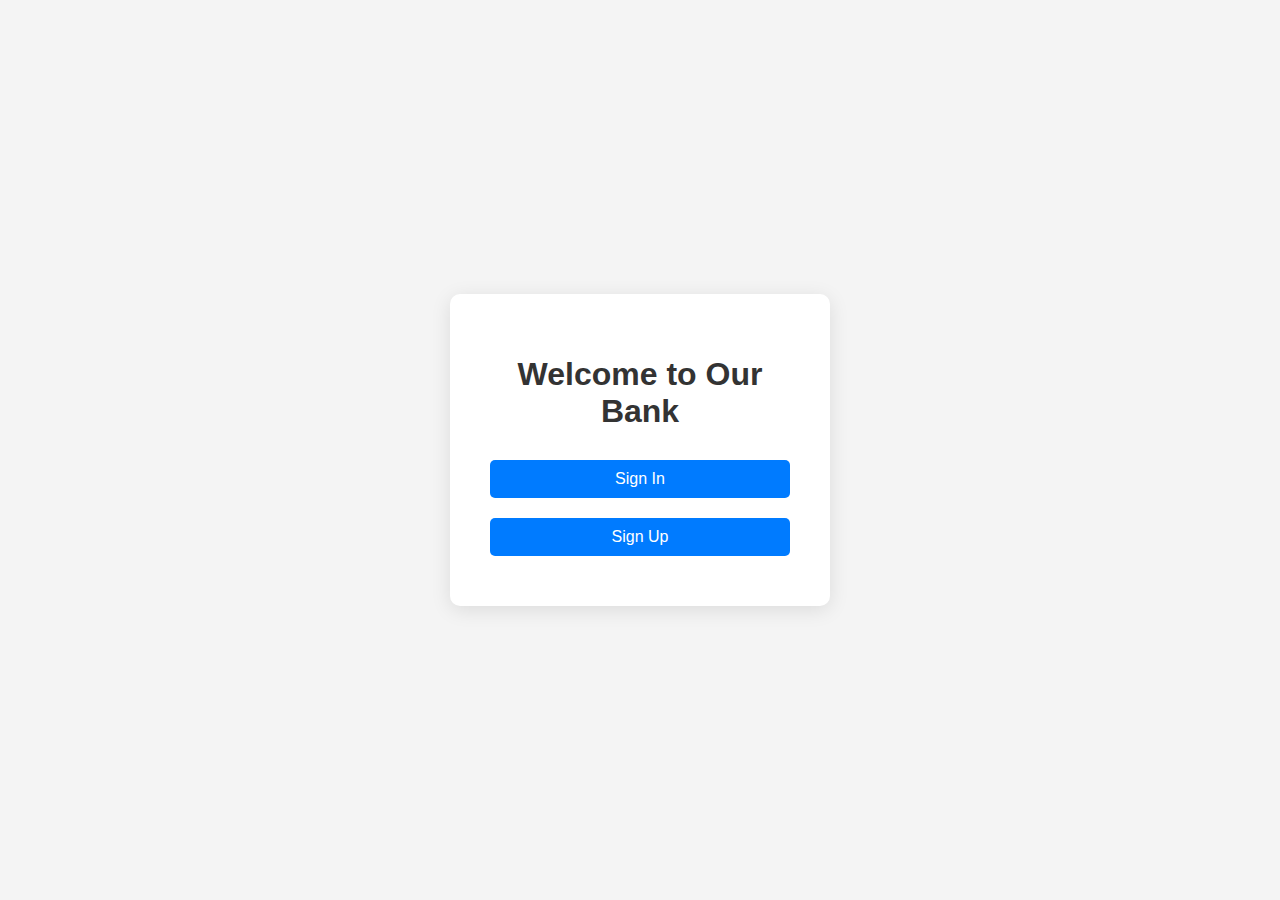
<file: front/html/index.html>
<!DOCTYPE html>
<html lang="en">
<head>
    <meta charset="UTF-8">
    <meta name="viewport" content="width=device-width, initial-scale=1.0">
    <title>Bank Application</title>
    <link rel="stylesheet" href="../css/index.css"> 
</head>
<body>
    <div class="container">
        <h1>Welcome to Our Bank</h1>
        <div class="button-container">
            <a href="../html/signin.html" class="button">Sign In</a> 
            <a href="../html/signup.html" class="button">Sign Up</a> 
        </div>
    </div>
    <script src="../js/index.js"></script> 
</body>
</html>
</file>
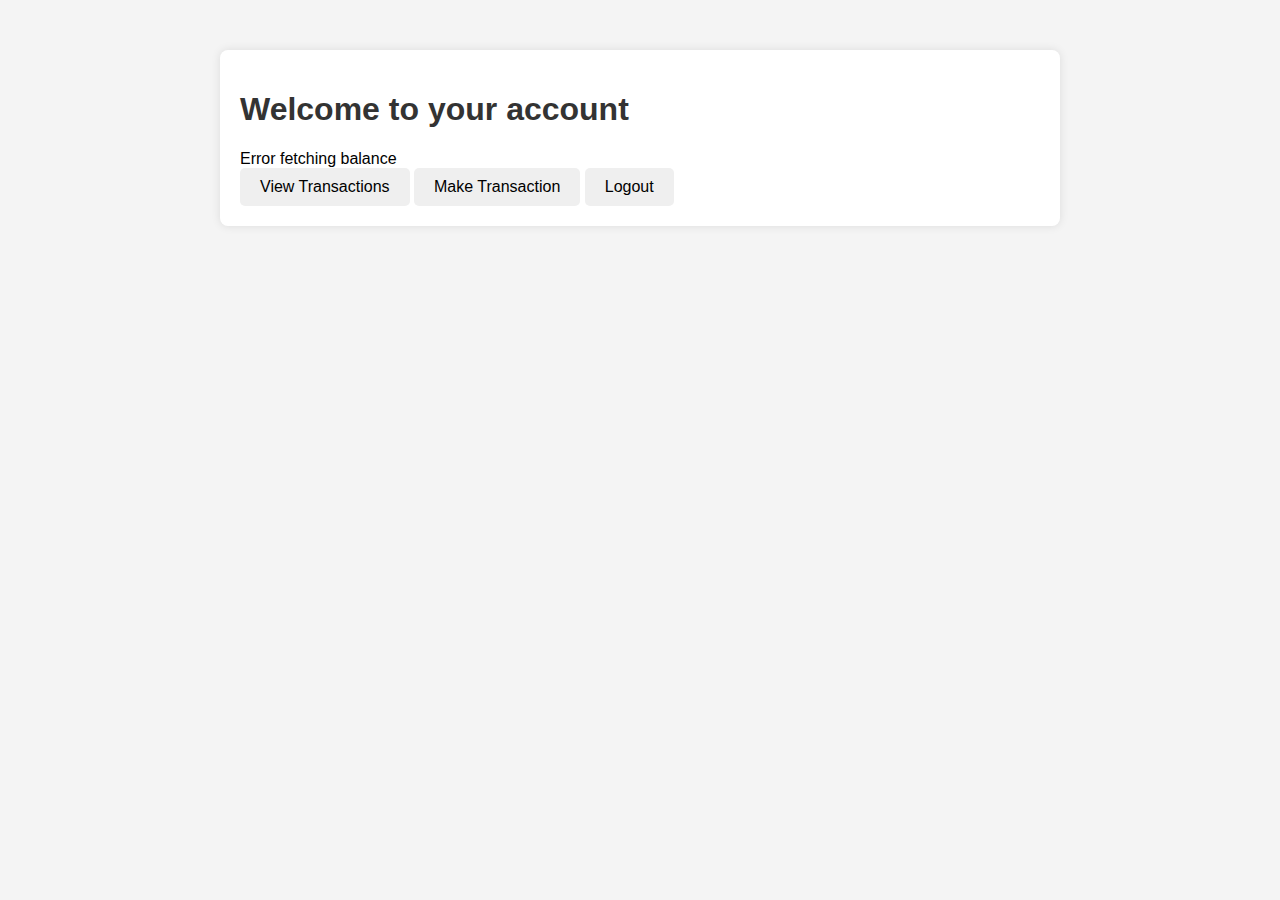
<file: front/html/dashboard.html>
<!DOCTYPE html>
<html lang="en">
<head>
    <meta charset="UTF-8">
    <meta name="viewport" content="width=device-width, initial-scale=1.0">
    <link rel="stylesheet" href="../css/dashboard.css"> 
    <title>Dashboard</title>
</head>
<body>
    <div class="container">
        <h1>Welcome to your account</h1>
        <div id="balance">Loading balance...</div>
        <button id="viewTransactions">View Transactions</button>
        <button id="makeTransaction">Make Transaction</button>
        <button id="logoutButton">Logout</button> 
    </div>
    <script src="../js/dashboard.js"></script> 
</body>
</html>
</file>
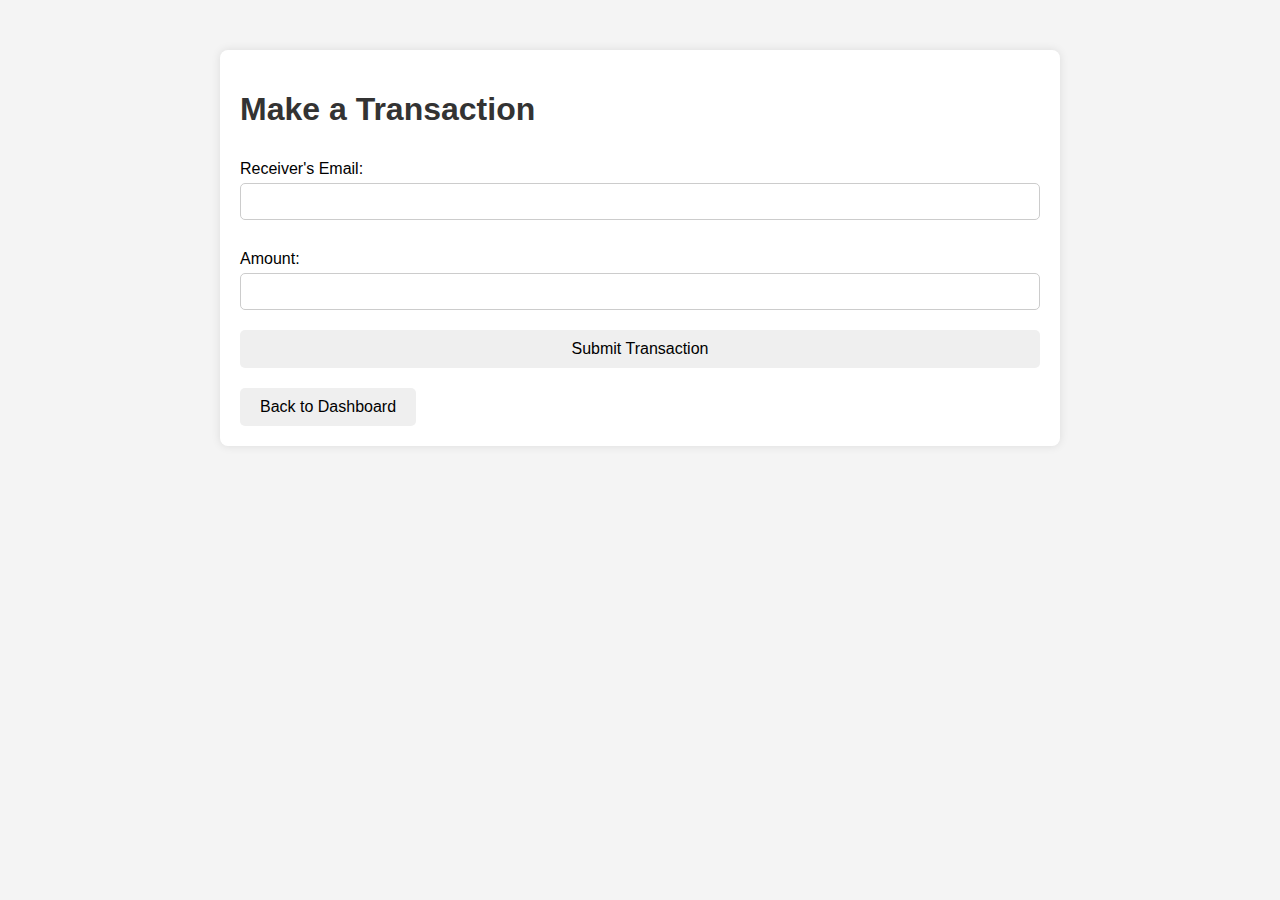
<file: front/html/make_transaction.html>
<!DOCTYPE html>
<html lang="en">
<head>
    <meta charset="UTF-8">
    <meta name="viewport" content="width=device-width, initial-scale=1.0">
    <link rel="stylesheet" href="../css/make_transaction.css"> 
    <title>Make Transaction</title>
</head>
<body>
    <div class="container">
        <h1>Make a Transaction</h1>
        <form id="transactionForm">
            <label for="receiverEmail">Receiver's Email:</label>
            <input type="email" id="receiverEmail" required>
            <label for="amount">Amount:</label>
            <input type="number" id="amount" required>
            <button type="submit">Submit Transaction</button>
        </form>
        <div id="message"></div>
        <button id="backToDashboard">Back to Dashboard</button>
    </div>
    <script src="../js/make_transaction.js"></script> 
</body>
</html>
</file>
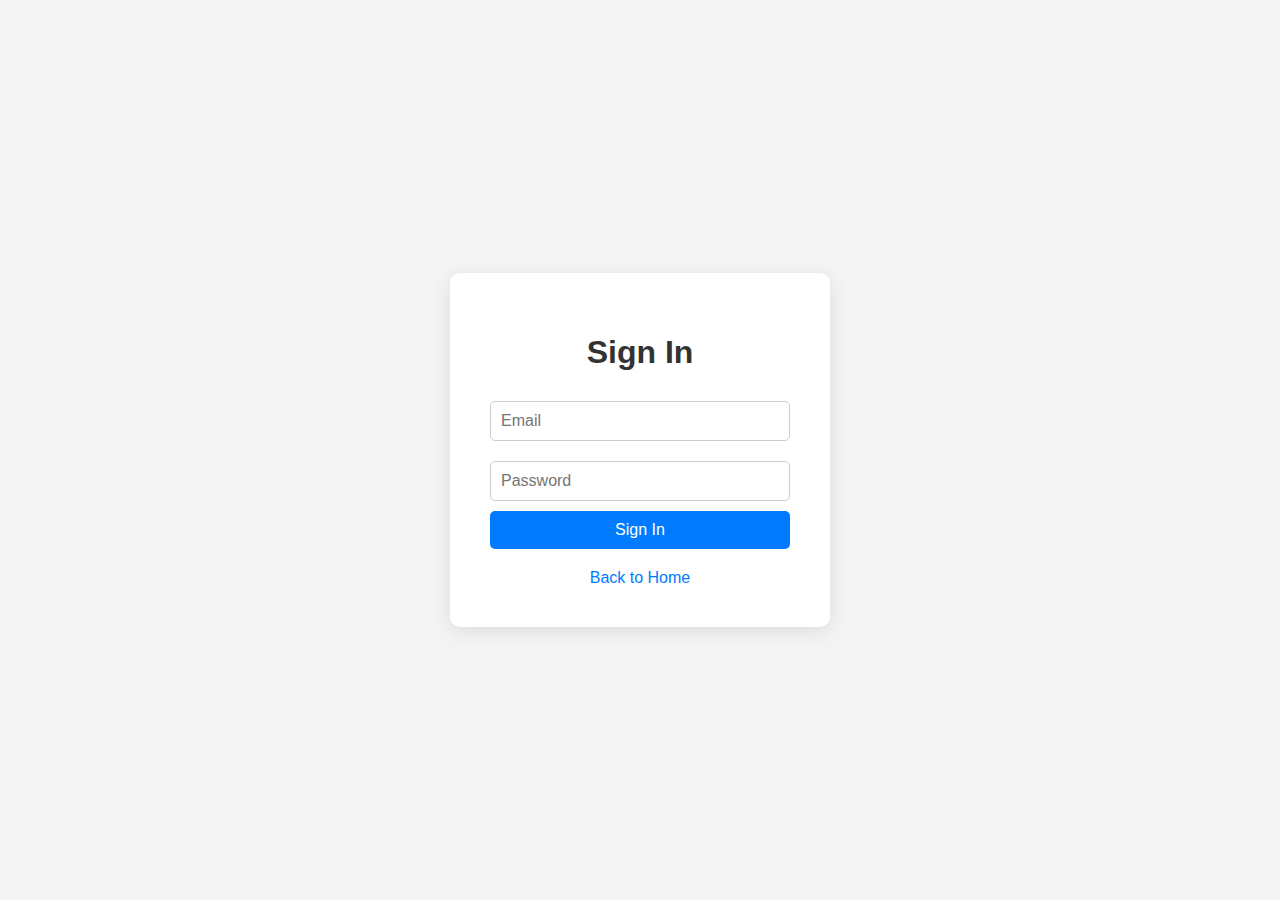
<file: front/html/signin.html>
<!DOCTYPE html>
<html lang="en">
<head>
    <meta charset="UTF-8">
    <meta name="viewport" content="width=device-width, initial-scale=1.0">
    <title>Sign In</title>
    <link rel="stylesheet" href="../css/signin.css"> 
</head>
<body>
    <div class="container">
        <h1>Sign In</h1>
        <form id="signinForm">
            <input type="email" id="email" placeholder="Email" required>
            <input type="password" id="password" placeholder="Password" required>
            <button type="submit">Sign In</button>
        </form>
        <div id="message"></div>
        <a href="../html/index.html" class="back-link">Back to Home</a> 
    </div>
    <script src="../js/signin.js"></script> 
</body>
</html>
</file>
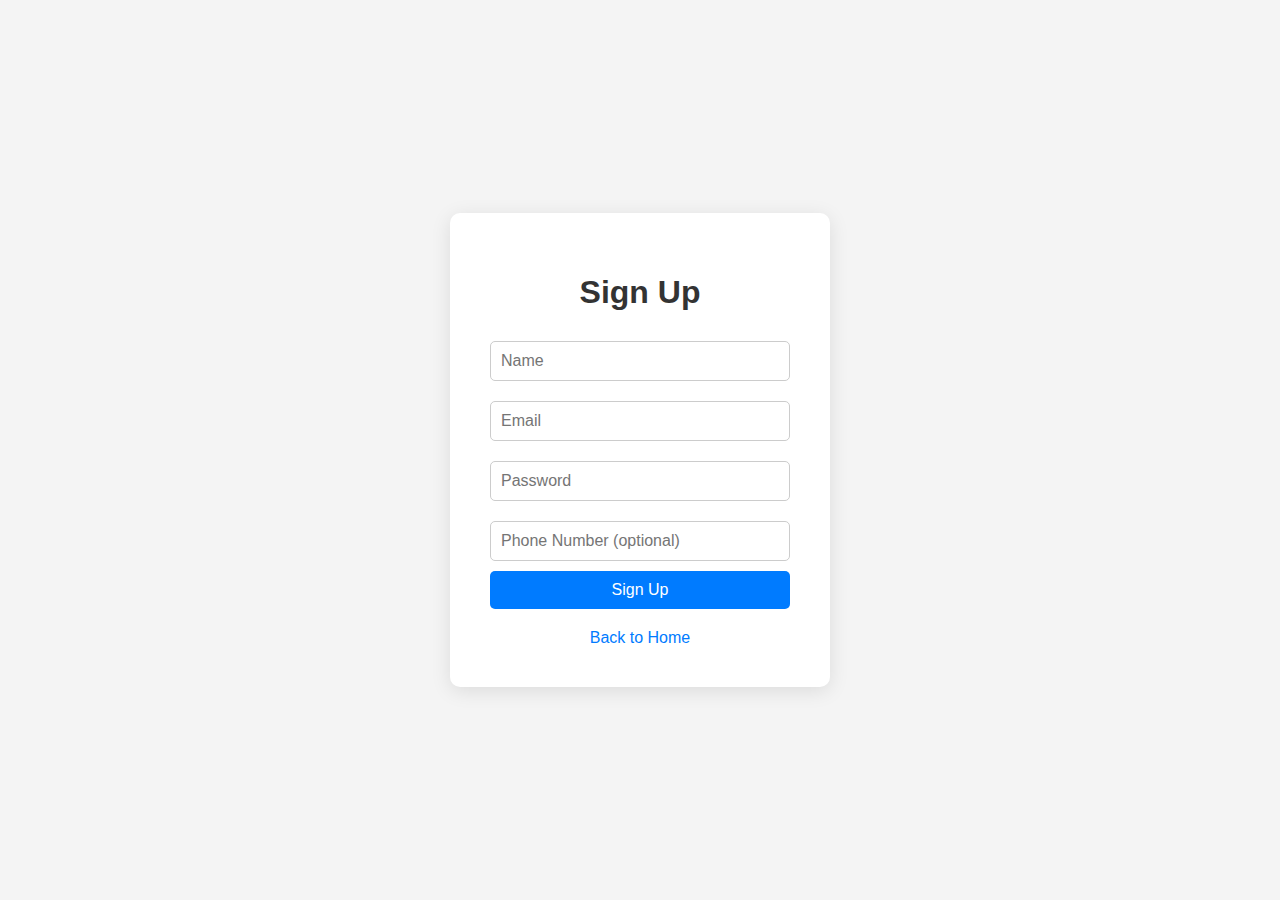
<file: front/html/signup.html>
<!DOCTYPE html>
<html lang="en">
<head>
    <meta charset="UTF-8">
    <meta name="viewport" content="width=device-width, initial-scale=1.0">
    <title>Sign Up</title>
    <link rel="stylesheet" href="../css/signup.css"> 
</head>
<body>
    <div class="container">
        <h1>Sign Up</h1>
        <form id="signupForm">
            <input type="text" id="name" placeholder="Name" required>
            <input type="email" id="email" placeholder="Email" required>
            <input type="password" id="password" placeholder="Password" required>
            <input type="tel" id="phone" placeholder="Phone Number (optional)">
            <button type="submit">Sign Up</button>
        </form>
        <div id="message"></div> 
        <a href="../html/index.html" class="back-link">Back to Home</a> 
    </div>
    <script src="../js/signup.js"></script> 
</body>
</html>
</file>
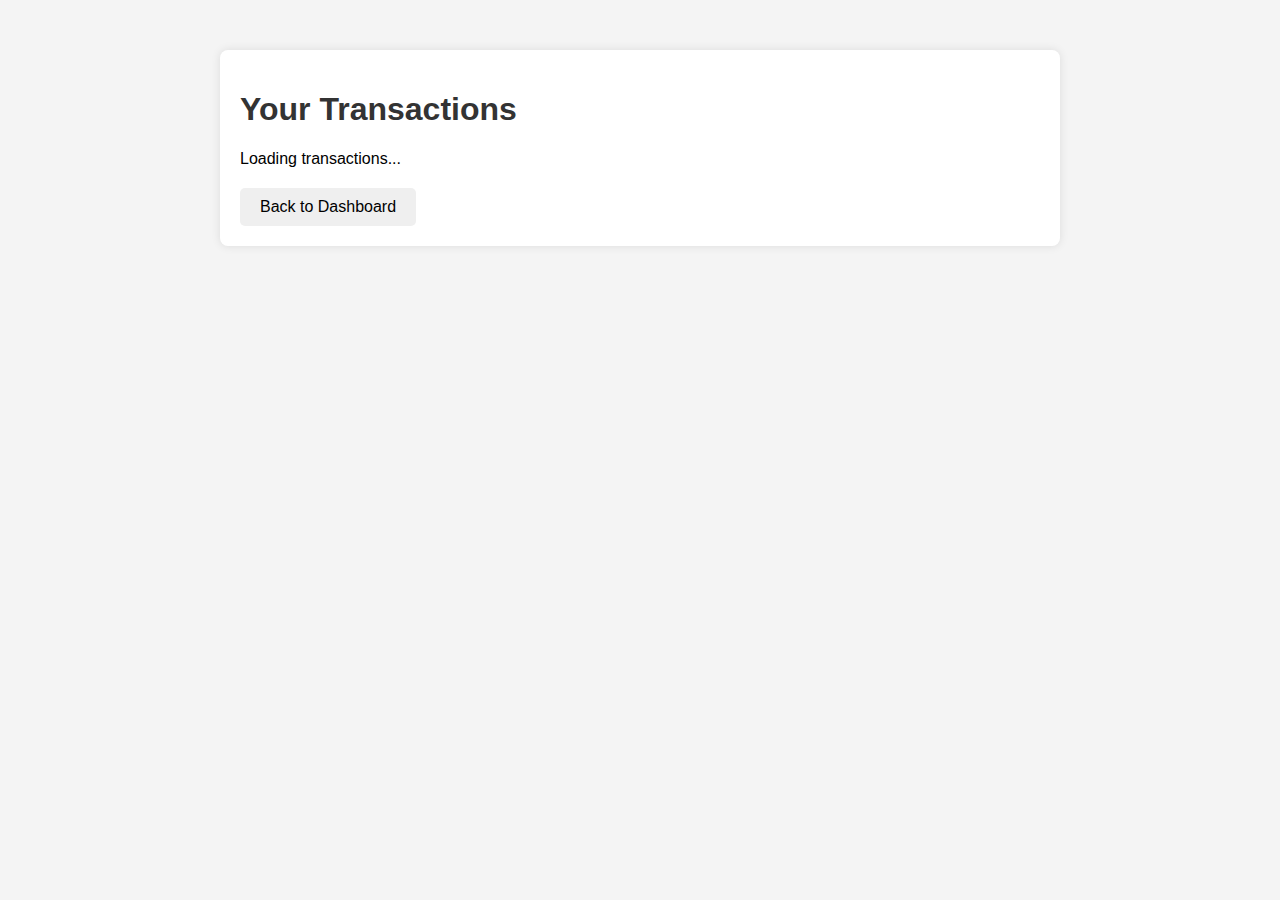
<file: front/html/view_transactions.html>
<!DOCTYPE html>
<html lang="en">
<head>
    <meta charset="UTF-8">
    <meta name="viewport" content="width=device-width, initial-scale=1.0">
    <link rel="stylesheet" href="../css/view_transactions.css"> 
    <title>View Transactions</title>
</head>
<body>
    <div class="container">
        <h1>Your Transactions</h1>
        <div id="transactionsList">Loading transactions...</div>
        <button id="backToDashboard">Back to Dashboard</button>
    </div>
    <script src="../js/view_transactions.js"></script> 
</body>
</html>
</file>
<file: front/css/index.css>
body {
    font-family: Arial, sans-serif;
    background-color: #f4f4f4;
    display: flex;
    justify-content: center;
    align-items: center;
    height: 100vh;
    margin: 0;
}

.container {
    text-align: center;
    background-color: #ffffff;
    padding: 40px;
    border-radius: 10px;
    box-shadow: 0 4px 20px rgba(0, 0, 0, 0.1);
    width: 300px;
}

h1 {
    margin-bottom: 20px;
    color: #333;
}

.button-container {
    display: flex;
    flex-direction: column;
}

.button {
    display: inline-block;
    padding: 10px 20px;
    margin: 10px 0;
    background-color: #007bff;
    color: white;
    border: none;
    border-radius: 5px;
    text-decoration: none;
    text-align: center;
    transition: background-color 0.3s ease;
}

.button:hover {
    background-color: #0056b3;
}
</file>
<file: front/css/dashboard.css>
body {
    font-family: Arial, sans-serif;
    background-color: #f4f4f4;
    margin: 0;
    padding: 0;
}

.container {
    max-width: 800px;
    margin: 50px auto;
    padding: 20px;
    background: white;
    border-radius: 8px;
    box-shadow: 0 0 10px rgba(0, 0, 0, 0.1);
}

h1 {
    color: #333;
}

#clientBalance {
    font-size: 24px;
    margin: 20px 0;
    color: #4caf50; /* Green color for balance */
}

.button-container {
    display: flex;
    justify-content: space-between;
}

button {
    padding: 10px 20px;
    font-size: 16px;
    border: none;
    border-radius: 5px;
    cursor: pointer;
    transition: background-color 0.3s;
}

button:hover {
    background-color: #ddd;
}

button:active {
    background-color: #ccc;
}
</file>
<file: front/css/make_transaction.css>
body {
    font-family: Arial, sans-serif;
    background-color: #f4f4f4;
    margin: 0;
    padding: 0;
}

.container {
    max-width: 800px;
    margin: 50px auto;
    padding: 20px;
    background: white;
    border-radius: 8px;
    box-shadow: 0 0 10px rgba(0, 0, 0, 0.1);
}

h1 {
    color: #333;
}

form {
    display: flex;
    flex-direction: column;
}

label {
    margin: 10px 0 5px;
}

input {
    padding: 10px;
    margin-bottom: 20px;
    border: 1px solid #ccc;
    border-radius: 5px;
}

button {
    padding: 10px 20px;
    font-size: 16px;
    border: none;
    border-radius: 5px;
    cursor: pointer;
    transition: background-color 0.3s;
}

button:hover {
    background-color: #ddd;
}

button:active {
    background-color: #ccc;
}

#message {
    margin-top: 20px;
    color: #4caf50; /* Green color for success messages */
}

.error {
    color: red; /* Red color for error messages */
}
</file>
<file: front/css/signin.css>
body {
    font-family: Arial, sans-serif;
    background-color: #f4f4f4;
    display: flex;
    justify-content: center;
    align-items: center;
    height: 100vh;
    margin: 0;
}

.container {
    text-align: center;
    background-color: #ffffff;
    padding: 40px;
    border-radius: 10px;
    box-shadow: 0 4px 20px rgba(0, 0, 0, 0.1);
    width: 300px;
}

h1 {
    margin-bottom: 20px;
    color: #333;
}

form {
    display: flex;
    flex-direction: column;
}

input {
    padding: 10px;
    margin: 10px 0;
    border: 1px solid #ccc;
    border-radius: 5px;
    font-size: 16px;
}

button {
    background-color: #007bff;
    color: white;
    border: none;
    border-radius: 5px;
    padding: 10px;
    cursor: pointer;
    font-size: 16px;
    transition: background-color 0.3s ease;
}

button:hover {
    background-color: #0056b3;
}

#message {
    margin-top: 20px;
    color: #333;
}

.back-link {
    display: block;
    margin-top: 20px;
    color: #007bff;
    text-decoration: none;
}

.back-link:hover {
    text-decoration: underline;
}
</file>
<file: front/css/signup.css>
body {
    font-family: Arial, sans-serif;
    background-color: #f4f4f4;
    display: flex;
    justify-content: center;
    align-items: center;
    height: 100vh;
    margin: 0;
}

.container {
    text-align: center;
    background-color: #ffffff;
    padding: 40px;
    border-radius: 10px;
    box-shadow: 0 4px 20px rgba(0, 0, 0, 0.1);
    width: 300px;
}

h1 {
    margin-bottom: 20px;
    color: #333;
}

form {
    display: flex;
    flex-direction: column;
}

input {
    padding: 10px;
    margin: 10px 0;
    border: 1px solid #ccc;
    border-radius: 5px;
    font-size: 16px;
}

button {
    background-color: #007bff;
    color: white;
    border: none;
    border-radius: 5px;
    padding: 10px;
    cursor: pointer;
    font-size: 16px;
    transition: background-color 0.3s ease;
}

button:hover {
    background-color: #0056b3;
}

#message {
    margin-top: 20px;
    color: #333;
}

.back-link {
    display: block;
    margin-top: 20px;
    color: #007bff;
    text-decoration: none;
}

.back-link:hover {
    text-decoration: underline;
}
</file>
<file: front/css/view_transactions.css>
body {
    font-family: Arial, sans-serif;
    background-color: #f4f4f4;
    margin: 0;
    padding: 0;
}

.container {
    max-width: 800px;
    margin: 50px auto;
    padding: 20px;
    background: white;
    border-radius: 8px;
    box-shadow: 0 0 10px rgba(0, 0, 0, 0.1);
}

h1 {
    color: #333;
}

#transactionsList {
    margin: 20px 0;
}

.transaction {
    padding: 10px;
    border-bottom: 1px solid #ccc;
}

.transaction:last-child {
    border-bottom: none;
}

.button-container {
    margin-top: 20px;
}

button {
    padding: 10px 20px;
    font-size: 16px;
    border: none;
    border-radius: 5px;
    cursor: pointer;
    transition: background-color 0.3s;
}

button:hover {
    background-color: #ddd;
}

button:active {
    background-color: #ccc;
}
</file>
